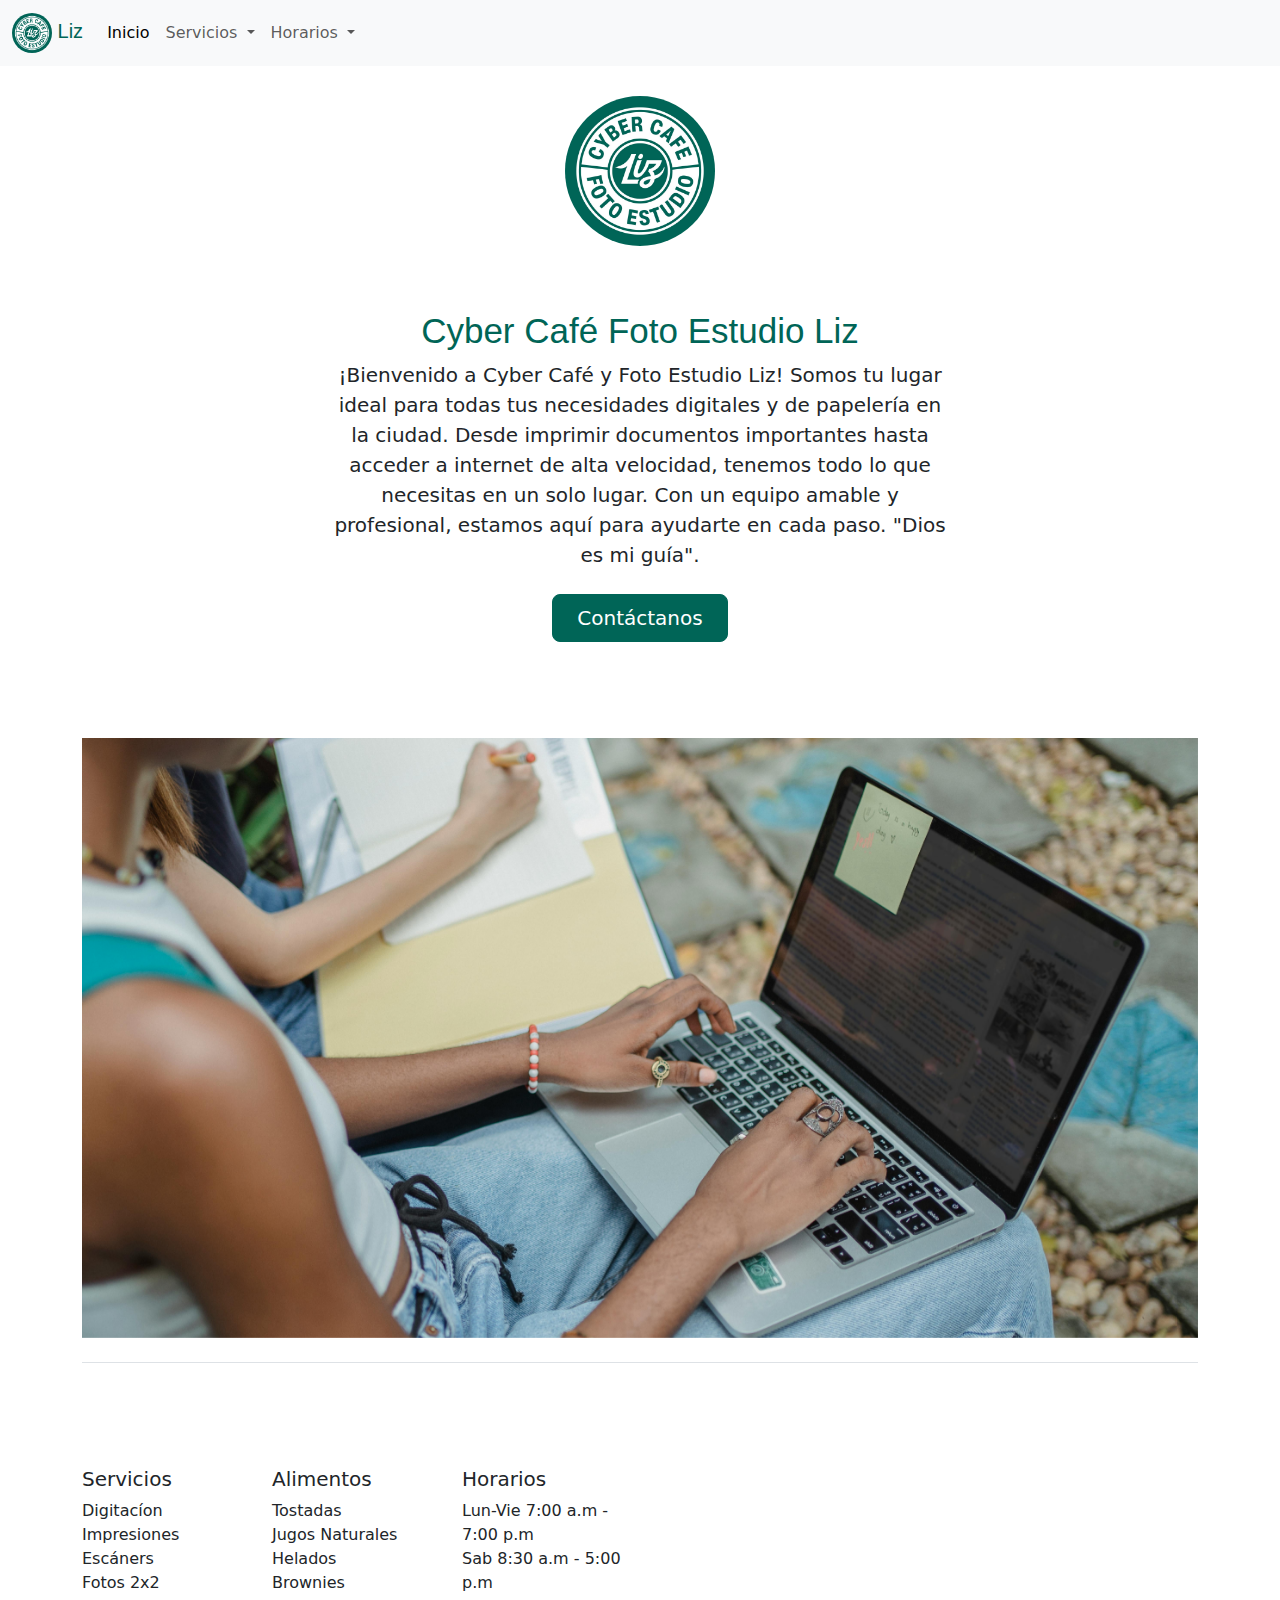
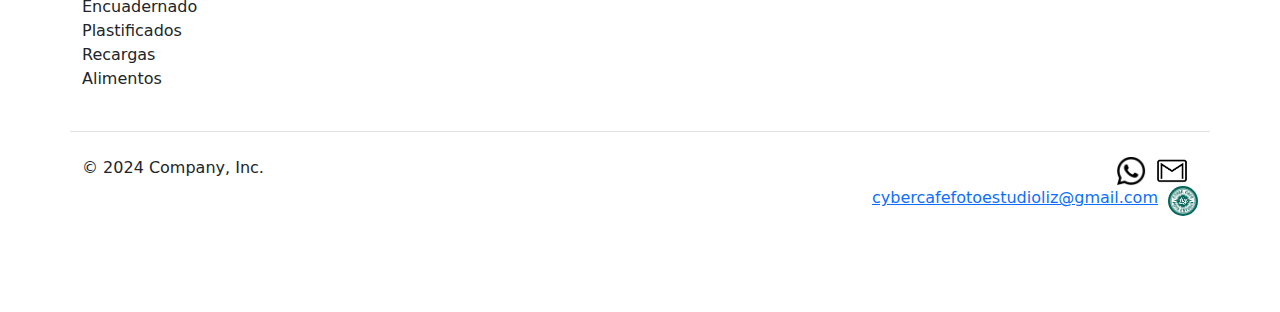
<file: index.html>
<!DOCTYPE html>
<html lang="en">
<head>
    <meta charset="UTF-8">
    <meta name="viewport" content="width=device-width, initial-scale=1.0">
    <title>Cyber</title>
    <link href="https://cdn.jsdelivr.net/npm/bootstrap@5.3.3/dist/css/bootstrap.min.css" 
    rel="stylesheet" integrity="sha384-QWTKZyjpPEjISv5WaRU9OFeRpok6YctnYmDr5pNlyT2bRjXh0JMhjY6hW+ALEwIH" crossorigin="anonymous">
    <link rel="stylesheet" href="./style.css">
</head>
<body>
<!-- Inicio -->
    <section>

        <nav class="navbar navbar-expand-lg bg-body-tertiary fixed-top">
            <div class="container-fluid">
              <a class="navbar-brand" href="./index.html"> <img src="./logo unico.jpeg" alt="logo1 py-5" height="40">   Liz</a>
              <button class="navbar-toggler" type="button" data-bs-toggle="collapse" data-bs-target="#navbarSupportedContent" aria-controls="navbarSupportedContent" aria-expanded="false" aria-label="Toggle navigation">
                <span class="navbar-toggler-icon"></span>
              </button>
              <div class="collapse navbar-collapse" id="navbarSupportedContent">
                <ul class="navbar-nav me-auto mb-2 mb-lg-0">
                  <li class="nav-item">
                    <a class="nav-link active" aria-current="page" href="./index.html">Inicio</a>
                  </li>
                  <li class="nav-item">
                    
                  </li>
                  <li class="nav-item dropdown">
                    <a class="nav-link dropdown-toggle" href="#" role="button" data-bs-toggle="dropdown" aria-expanded="false">

                      Servicios
                    </a>
                    <ul class="dropdown-menu">
                      <li><a class="dropdown-item" href="./digitacion.html">Digitacíon</a></li>
                      <li><a class="dropdown-item" href="./impresinoes.html">Impresiones</a></li>
                      <li><a class="dropdown-item" href="./escaners.html">Escáners</a></li>
                      <li><a class="dropdown-item" href="./fotos.html">Fotos 2x2</a></li>
                      <li><a class="dropdown-item" href="./encuadernando.html">Encuadernado</a></li>
                      <li><a class="dropdown-item" href="./plastificados.html">Plastificados</a></li>
                      <li><a class="dropdown-item" href="./recargas.html">Recargas</a></li>
                      <li><a class="dropdown-item" href="./Alimentos.html">Alimentos</a></li>
                    </ul>
                  </li>

                  
                  <li class="nav-item">

                    

                  </li>
                  <li class="nav-item dropdown">
                    <a class="nav-link dropdown-toggle" href="#" role="button" data-bs-toggle="dropdown" aria-expanded="false">

                      Horarios
                    </a>
                    <ul class="dropdown-menu">
                      <li><a class="dropdown-item" href="#">Lun-Vie 7:00 a.m - 7:00 p.m</a></li>
                      <li><a class="dropdown-item" href="#">Sab 8:30 a.m - 5:00 p.m</a></li>
                     
                    </ul>
                  </li>
                  <li class="nav-item">
                    
                  </li>
                </ul>
                <form class="d-flex" role="search">
                 
                </form>
              </div>
            </div>
          </nav>
    </section>

    <!-- Sobre nosootrs -->
    <section>
        <div class="px-4 py-5 my-5 text-center">
            <img class="logo-img mx-auto mb-4" src="./logo unico.jpeg"  alt="logo" width="150" height="100">
            <h1 class="Titulo" style="padding-top: 40px;"> Cyber Café Foto Estudio Liz</h1>
            <div class="col-lg-6 mx-auto">
              <p class="lead mb-4">¡Bienvenido a Cyber Café y Foto Estudio Liz! Somos tu lugar ideal para todas tus necesidades digitales y de papelería en la ciudad.
                 Desde imprimir documentos importantes hasta acceder a internet de alta velocidad, tenemos todo lo que necesitas en un solo lugar.
                  Con un equipo amable y profesional, estamos aquí para ayudarte en cada paso. "Dios es mi guía".</p>
              <div class="d-grid gap-2 d-sm-flex justify-content-sm-center">
                <a href="https://wa.me/18293943439" class="btn btn-primary btn-lg px-4 gap-3" role="button">Contáctanos</a>
                
              </div>
            </div>
          </div>

           <!-- carrusel -->
<section>
  <div class="container">
    <div id="carouselExampleSlidesOnly" class="carousel slide" data-bs-ride="carousel">
      <div class="carousel-inner">
        <div class="carousel-item active">
          <img src="./digitacion.jpg" class="d-block w-100" alt="digitacion" >
        </div>
        <div class="carousel-item">
          <img src="./impresora.png" class="d-block w-100" alt="impresora">
        </div>
        <div class="carousel-item">
          <img src="./papel.jpg" class="d-block w-100" alt="papel" >
        </div>
      </div>
    </div>

    
  </div>
</section>
      

            <!-- pie de pag -->
   

    <section>
      <div class="container">
        <footer class="d-flex flex-wrap justify-content-between align-items-center py-3 my-4 border-top"> </footer>
        <footer class="py-5">
          <div class="row">
            <div class="col-6 col-md-2 mb-3">
              <h5>Servicios</h5>
              <ul class="nav flex-column">
                <li><a class="dropdown-item" href="./digitacion.html">Digitacíon</a></li>
                      <li><a class="dropdown-item" href="./impresinoes.html">Impresiones</a></li>
                      <li><a class="dropdown-item" href="./escaners.html">Escáners</a></li>
                      <li><a class="dropdown-item" href="./fotos.html">Fotos 2x2</a></li>
                      <li><a class="dropdown-item" href="./encuadernando.html">Encuadernado</a></li>
                      <li><a class="dropdown-item" href="./plastificados.html">Plastificados</a></li>
                      <li><a class="dropdown-item" href="./recargas.html">Recargas</a></li>
                      <li><a class="dropdown-item" href="./Alimentos.html">Alimentos</a></li>
              </ul>
            </div>
      
            <div class="col-6 col-md-2 mb-3">
              <h5>Alimentos</h5>
              <ul class="nav flex-column">
                <li>Tostadas</li>
                <li>Jugos Naturales</li>
                <li>Helados</li>
                <li>Brownies</li>
                
              </ul>
            </div>
      
            <div class="col-6 col-md-2 mb-3">
              <h5>Horarios</h5>
              <ul class="nav flex-column">
                <li>Lun-Vie 7:00 a.m - 7:00 p.m </li>
                <li>Sab 8:30 a.m - 5:00 p.m</li>
              </ul>
            </div>
      
          
      
          <div class="d-flex flex-column flex-sm-row justify-content-between py-4 my-4 border-top">
            <p>© 2024 Company, Inc. </p>
            <ul class="nav col-md-4 justify-content-end list-unstyled d-flex">
              <a class="logo-ws" href="https://wa.me/18293943439"> <img src="./ws.png" alt="logows py-5" height="30">   </a>
              <a href="mailto:cybercafefotoestudioliz@gmail.com"><img src="./image-removebg-preview (7).png" alt="logo-gm" height="30"></a>
              
              
              <a href="mailto:cybercafefotoestudioliz@gmail.com" target="_blank" style="padding-left: 10px; padding-right: 10px;">cybercafefotoestudioliz@gmail.com</a>
              <a class="logo" href="./index.html"> <img src="./logo unico.jpeg" alt="logows py-5" height="30">   </a>
            </ul>
          </div>
        </footer>
      </div>
    </section>
</div>
</body>

<script src="https://cdn.jsdelivr.net/npm/bootstrap@5.3.3/dist/js/bootstrap.bundle.min.js" 
integrity="sha384-YvpcrYf0tY3lHB60NNkmXc5s9fDVZLESaAA55NDzOxhy9GkcIdslK1eN7N6jIeHz" 
crossorigin="anonymous"></script>
</html>
</file>
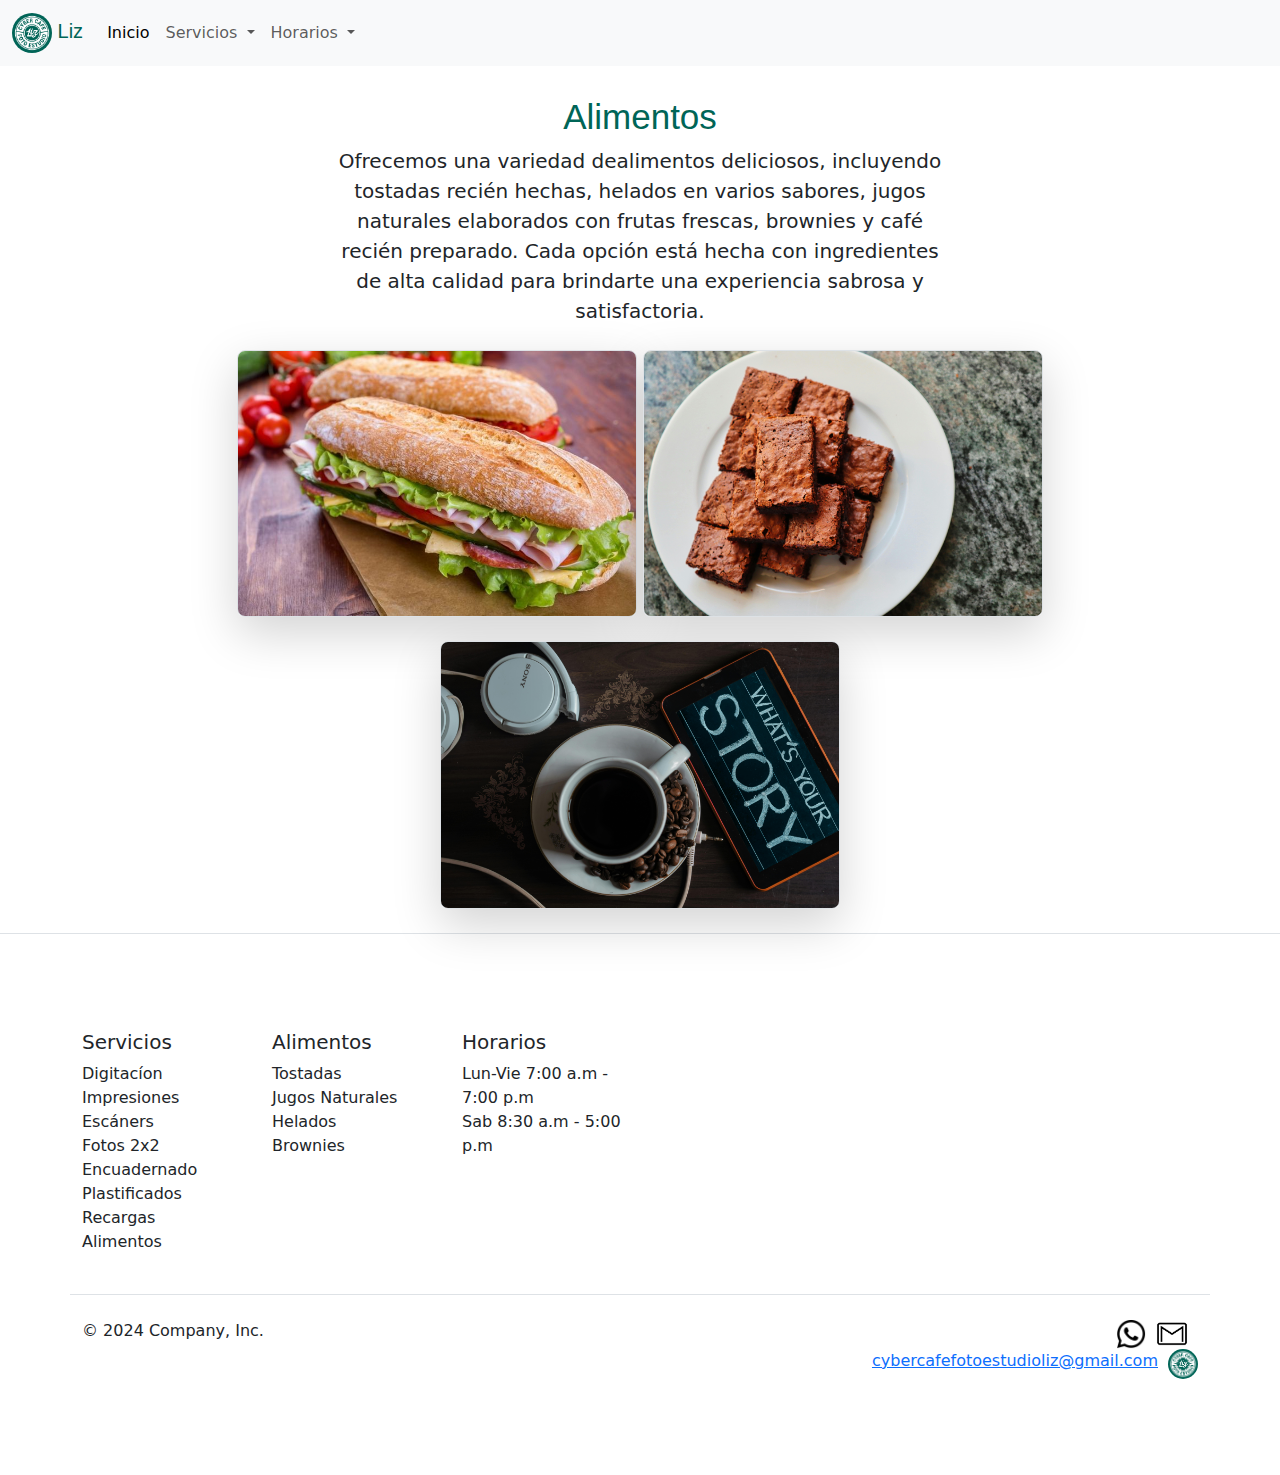
<file: Alimentos.html>
<!DOCTYPE html>
<html lang="en">
<head>
    <meta charset="UTF-8">
    <meta name="viewport" content="width=device-width, initial-scale=1.0">
    <title>Alimentos</title>
    <link href="https://cdn.jsdelivr.net/npm/bootstrap@5.3.3/dist/css/bootstrap.min.css" 
    rel="stylesheet" integrity="sha384-QWTKZyjpPEjISv5WaRU9OFeRpok6YctnYmDr5pNlyT2bRjXh0JMhjY6hW+ALEwIH" crossorigin="anonymous">
    <link rel="stylesheet" href="./style.css">
</head>
<body>
<!-- Inicio -->
    <section>

        <nav class="navbar navbar-expand-lg bg-body-tertiary fixed-top">
            <div class="container-fluid">
              <a class="navbar-brand" href="./index.html"> <img src="./logo unico.jpeg" alt="logo1 py-5" height="40">   Liz</a>
              <button class="navbar-toggler" type="button" data-bs-toggle="collapse" data-bs-target="#navbarSupportedContent" aria-controls="navbarSupportedContent" aria-expanded="false" aria-label="Toggle navigation">
                <span class="navbar-toggler-icon"></span>
              </button>
              <div class="collapse navbar-collapse" id="navbarSupportedContent">
                <ul class="navbar-nav me-auto mb-2 mb-lg-0">
                  <li class="nav-item">
                    <a class="nav-link active" aria-current="page" href="./index.html">Inicio</a>
                  </li>
                  <li class="nav-item">
                    
                  </li>
                  <li class="nav-item dropdown">
                    <a class="nav-link dropdown-toggle" href="#" role="button" data-bs-toggle="dropdown" aria-expanded="false">

                      Servicios
                    </a>
                    <ul class="dropdown-menu">
                      <li><a class="dropdown-item" href="./digitacion.html">Digitacíon</a></li>
                      <li><a class="dropdown-item" href="./impresinoes.html">Impresiones</a></li>
                      <li><a class="dropdown-item" href="./escaners.html">Escáners</a></li>
                      <li><a class="dropdown-item" href="./fotos.html">Fotos 2x2</a></li>
                      <li><a class="dropdown-item" href="./encuadernando.html">Encuadernado</a></li>
                      <li><a class="dropdown-item" href="./plastificados.html">Plastificados</a></li>
                      <li><a class="dropdown-item" href="./recargas.html">Recargas</a></li>
                      <li><a class="dropdown-item" href="./Alimentos.html">Alimentos</a></li>
                    </ul>
                  </li>

                  
                  <li class="nav-item">

                    

                  </li>
                  <li class="nav-item dropdown">
                    <a class="nav-link dropdown-toggle" href="#" role="button" data-bs-toggle="dropdown" aria-expanded="false">

                      Horarios
                    </a>
                    <ul class="dropdown-menu">
                      <li><a class="dropdown-item" href="#">Lun - Vie 7:00 a.m - 7:00 p.m</a></li>
                      <li><a class="dropdown-item" href="#">Sab 8:30 a.m - 5:00 p.m</a></li>
                     
                    </ul>
                  </li>
                  <li class="nav-item">
                    
                  </li>
                </ul>
                <form class="d-flex" role="search">
                 
                </form>
              </div>
            </div>
          </nav>
    </section>

    <section>
      <div class="px-4 pt-5 my-5 text-center border-bottom">
        <h1 class="Titulo">Alimentos</h1>
        <div class="col-lg-6 mx-auto">
          <p class="lead mb-4">Ofrecemos una variedad dealimentos deliciosos, incluyendo tostadas recién hechas, helados en varios sabores, jugos naturales elaborados con frutas frescas,
             brownies y café recién preparado. Cada opción está hecha con ingredientes de alta calidad para brindarte una experiencia sabrosa y satisfactoria.</p>
         
        </div>
        
          <div class="container px-5">
            <img src="./pan.jpg" class="img-fluid border rounded-3 shadow-lg mb-4" alt="foto1" width="400" height="200" loading="lazy">
            <img src="./brownies.jpg" class="img-fluid border rounded-3 shadow-lg mb-4" alt="foto1" width="400" height="200" loading="lazy">
            <img src="./cafe.jpg" class="img-fluid border rounded-3 shadow-lg mb-4" alt="foto1" width="400" height="200" loading="lazy">
          </div>
        </div>
      </div>
    </section>

    <section>
      <div class="container">
        
        <footer class="py-5">
          <div class="row">
            <div class="col-6 col-md-2 mb-3">
              <h5>Servicios</h5>
              <ul class="nav flex-column">
                <li><a class="dropdown-item" href="./digitacion.html">Digitacíon</a></li>
                      <li><a class="dropdown-item" href="./impresinoes.html">Impresiones</a></li>
                      <li><a class="dropdown-item" href="./escaners.html">Escáners</a></li>
                      <li><a class="dropdown-item" href="./fotos.html">Fotos 2x2</a></li>
                      <li><a class="dropdown-item" href="./encuadernando.html">Encuadernado</a></li>
                      <li><a class="dropdown-item" href="./plastificados.html">Plastificados</a></li>
                      <li><a class="dropdown-item" href="./recargas.html">Recargas</a></li>
                      <li><a class="dropdown-item" href="./Alimentos.html">Alimentos</a></li>
              </ul>
            </div>
      
            <div class="col-6 col-md-2 mb-3">
              <h5>Alimentos</h5>
              <ul class="nav flex-column">
                <li>Tostadas</li>
                <li>Jugos Naturales</li>
                <li>Helados</li>
                <li>Brownies</li>
                
              </ul>
            </div>
      
            <div class="col-6 col-md-2 mb-3">
              <h5>Horarios</h5>
              <ul class="nav flex-column">
                <li>Lun-Vie 7:00 a.m - 7:00 p.m </li>
                <li>Sab 8:30 a.m - 5:00 p.m</li>
              </ul>
            </div>
      
          
      
          <div class="d-flex flex-column flex-sm-row justify-content-between py-4 my-4 border-top">
            <p>© 2024 Company, Inc. </p>
            <ul class="nav col-md-4 justify-content-end list-unstyled d-flex">
              <a class="logo-ws" href="https://wa.me/18293943439"> <img src="./ws.png" alt="logows py-5" height="30">   </a>
              <a href="mailto:cybercafefotoestudioliz@gmail.com"><img src="./image-removebg-preview (7).png" alt="logo-gm" height="30"></a>
              
              
              <a href="mailto:cybercafefotoestudioliz@gmail.com" target="_blank" style="padding-left: 10px; padding-right: 10px;">cybercafefotoestudioliz@gmail.com</a>
              <a class="logo" href="./index.html"> <img src="./logo unico.jpeg" alt="logows py-5" height="30">   </a>
            </ul>
          </div>
        </footer>
      </div>
    </section>

    
    </body>

    <script src="https://cdn.jsdelivr.net/npm/bootstrap@5.3.3/dist/js/bootstrap.bundle.min.js" 
integrity="sha384-YvpcrYf0tY3lHB60NNkmXc5s9fDVZLESaAA55NDzOxhy9GkcIdslK1eN7N6jIeHz" 
crossorigin="anonymous"></script>

</html>
</file>
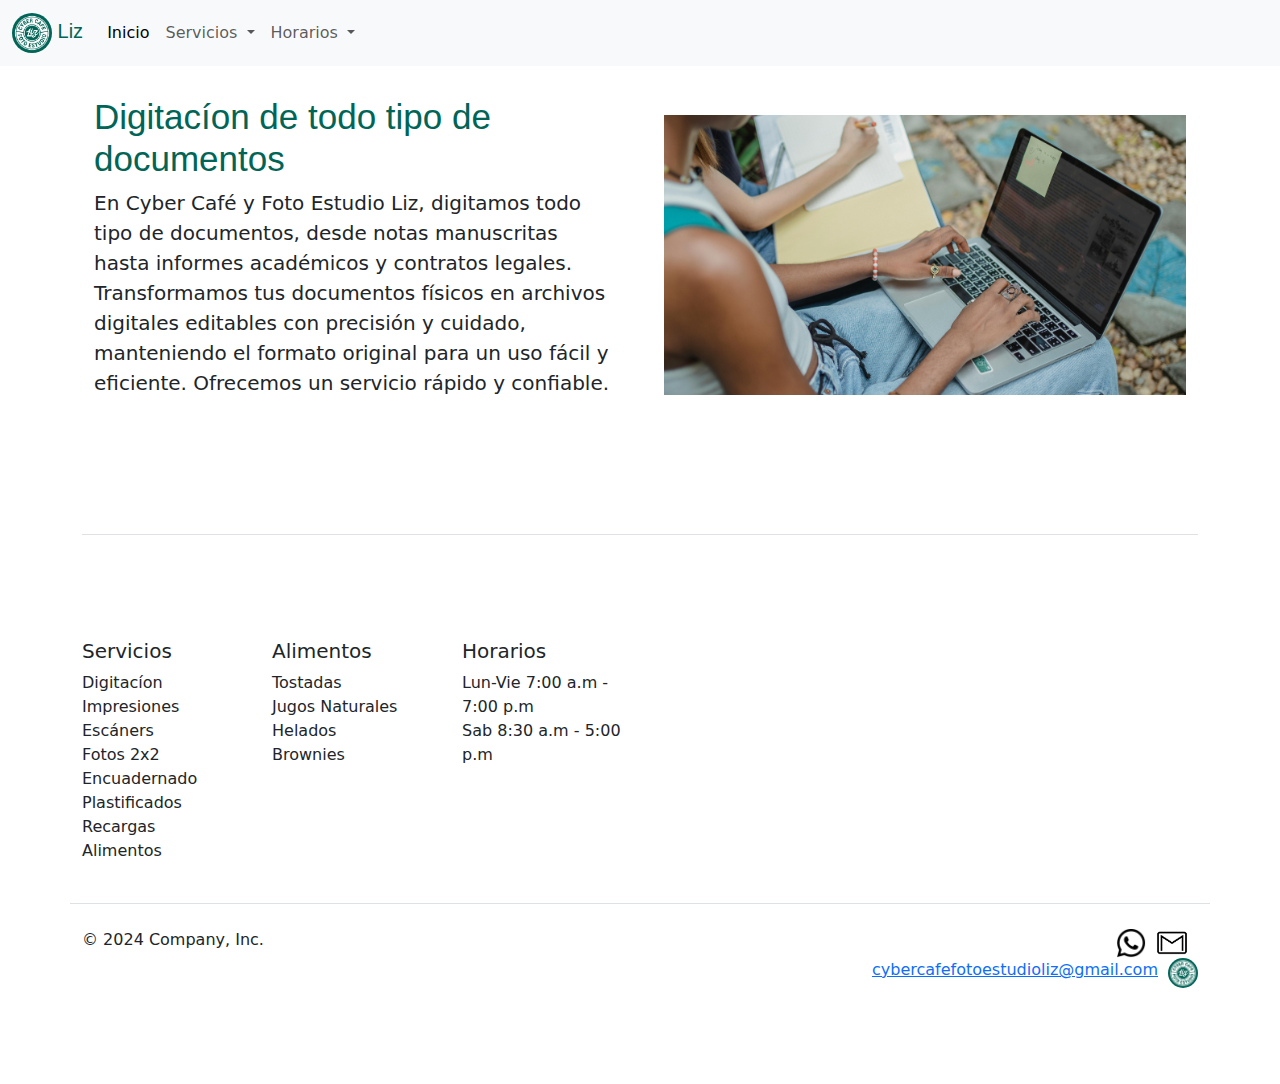
<file: digitacion.html>
<!DOCTYPE html>
<html lang="en">
<head>
    <meta charset="UTF-8">
    <meta name="viewport" content="width=device-width, initial-scale=1.0">
    <title>Digitacíon</title>
    <link href="https://cdn.jsdelivr.net/npm/bootstrap@5.3.3/dist/css/bootstrap.min.css" 
    rel="stylesheet" integrity="sha384-QWTKZyjpPEjISv5WaRU9OFeRpok6YctnYmDr5pNlyT2bRjXh0JMhjY6hW+ALEwIH" crossorigin="anonymous">
    <link rel="stylesheet" href="./style.css">
</head>
<body>
<!-- Inicio -->
    <section>

        <nav class="navbar navbar-expand-lg bg-body-tertiary fixed-top">
            <div class="container-fluid">
              <a class="navbar-brand" href="./index.html"> <img src="./logo unico.jpeg" alt="logo1 py-5" height="40">   Liz</a>
              <button class="navbar-toggler" type="button" data-bs-toggle="collapse" data-bs-target="#navbarSupportedContent" aria-controls="navbarSupportedContent" aria-expanded="false" aria-label="Toggle navigation">
                <span class="navbar-toggler-icon"></span>
              </button>
              <div class="collapse navbar-collapse" id="navbarSupportedContent">
                <ul class="navbar-nav me-auto mb-2 mb-lg-0">
                  <li class="nav-item">
                    <a class="nav-link active" aria-current="page" href="./index.html">Inicio</a>
                  </li>
                  <li class="nav-item">
                    
                  </li>
                  <li class="nav-item dropdown">
                    <a class="nav-link dropdown-toggle" href="#" role="button" data-bs-toggle="dropdown" aria-expanded="false">
                      Servicios
                    </a>
                    <ul class="dropdown-menu">
                      <li><a class="dropdown-item" href="./digitacion.html">Digitacíon</a></li>
                      <li><a class="dropdown-item" href="./impresinoes.html">Impresiones</a></li>
                      <li><a class="dropdown-item" href="./escaners.html">Escáners</a></li>
                      <li><a class="dropdown-item" href="./fotos.html">Fotos 2x2</a></li>
                      <li><a class="dropdown-item" href="./encuadernando.html">Encuadernado</a></li>
                      <li><a class="dropdown-item" href="./plastificados.html">Plastificados</a></li>
                      <li><a class="dropdown-item" href="./recargas.html">Recargas</a></li>
                      <li><a class="dropdown-item" href="./Alimentos.html">Alimentos</a></li>
                    </ul>
                  </li>
                  <li class="nav-item">

                  </li>
                  <li class="nav-item dropdown">
                    <a class="nav-link dropdown-toggle" href="#" role="button" data-bs-toggle="dropdown" aria-expanded="false">
                        
                      Horarios
                    </a>
                    <ul class="dropdown-menu">
                      <li><a class="dropdown-item" href="#">Lun - Vie 7:00 a.m - 7:00 p.m</a></li>
                      <li><a class="dropdown-item" href="#">Sab 8:30 a.m - 5:00 p.m</a></li>
                     
                    </ul>
                  </li>
                  <li class="nav-item">
                    
                  </li>
                </ul>
                <form class="d-flex" role="search">
                 
                </form>
              </div>
            </div>
          </nav>
    </section>

       <!-- About-->

    <section>
      <div class="container col-xxl-8 px-4 py-5">
        <div class="row flex-lg-row-reverse align-items-center g-5 py-5">
          <div class="col-10 col-sm-8 col-lg-6">
            <img src="./digitacion.jpg" class="d-block mx-lg-auto img-fluid" alt="Bootstrap Themes" width="800" height="600" loading="lazy">
          </div>
          <div class="col-lg-6">
            <h1 class="Titulo">Digitacíon de todo tipo de documentos</h1>
            <p class="lead">En Cyber Café y Foto Estudio Liz, digitamos todo tipo de documentos, desde notas manuscritas
               hasta informes académicos y contratos legales. Transformamos tus documentos físicos en archivos digitales editables con precisión y cuidado,
                manteniendo el formato original para un uso fácil y eficiente. Ofrecemos un servicio rápido y confiable.</p>

            <div class="d-grid gap-2 d-md-flex justify-content-md-start">
              
            </div>
          </div>
        </div>
      </div>
    </section>

        <!-- pie de pag -->
   

    <section>
      <div class="container">
        <footer class="d-flex flex-wrap justify-content-between align-items-center py-3 my-4 border-top"> </footer>
        <footer class="py-5">
          <div class="row">
            <div class="col-6 col-md-2 mb-3">
              <h5>Servicios</h5>
              <ul class="nav flex-column">
                <li><a class="dropdown-item" href="./digitacion.html">Digitacíon</a></li>
                      <li><a class="dropdown-item" href="./impresinoes.html">Impresiones</a></li>
                      <li><a class="dropdown-item" href="./escaners.html">Escáners</a></li>
                      <li><a class="dropdown-item" href="./fotos.html">Fotos 2x2</a></li>
                      <li><a class="dropdown-item" href="./encuadernando.html">Encuadernado</a></li>
                      <li><a class="dropdown-item" href="./plastificados.html">Plastificados</a></li>
                      <li><a class="dropdown-item" href="./recargas.html">Recargas</a></li>
                      <li><a class="dropdown-item" href="./Alimentos.html">Alimentos</a></li>
              </ul>
            </div>
      
            <div class="col-6 col-md-2 mb-3">
              <h5>Alimentos</h5>
              <ul class="nav flex-column">
                <li>Tostadas</li>
                <li>Jugos Naturales</li>
                <li>Helados</li>
                <li>Brownies</li>
                
              </ul>
            </div>
      
            <div class="col-6 col-md-2 mb-3">
              <h5>Horarios</h5>
              <ul class="nav flex-column">
                <li>Lun-Vie 7:00 a.m - 7:00 p.m </li>
                <li>Sab 8:30 a.m - 5:00 p.m</li>
              </ul>
            </div>
      
          
      
          <div class="d-flex flex-column flex-sm-row justify-content-between py-4 my-4 border-top">
            <p>© 2024 Company, Inc. </p>
            <ul class="nav col-md-4 justify-content-end list-unstyled d-flex">
              <a class="logo-ws" href="https://wa.me/18293943439"> <img src="./ws.png" alt="logows py-5" height="30">   </a>
              <a href="mailto:cybercafefotoestudioliz@gmail.com"><img src="./image-removebg-preview (7).png" alt="logo-gm" height="30"></a>
              
              
              <a href="mailto:cybercafefotoestudioliz@gmail.com" target="_blank" style="padding-left: 10px; padding-right: 10px;">cybercafefotoestudioliz@gmail.com</a>
              <a class="logo" href="./index.html"> <img src="./logo unico.jpeg" alt="logows py-5" height="30">   </a>
            </ul>
          </div>
        </footer>
      </div>
    </section>
    </div>
    
</body>

<script src="https://cdn.jsdelivr.net/npm/bootstrap@5.3.3/dist/js/bootstrap.bundle.min.js" 
integrity="sha384-YvpcrYf0tY3lHB60NNkmXc5s9fDVZLESaAA55NDzOxhy9GkcIdslK1eN7N6jIeHz" 
crossorigin="anonymous"></script>

</html>
</file>
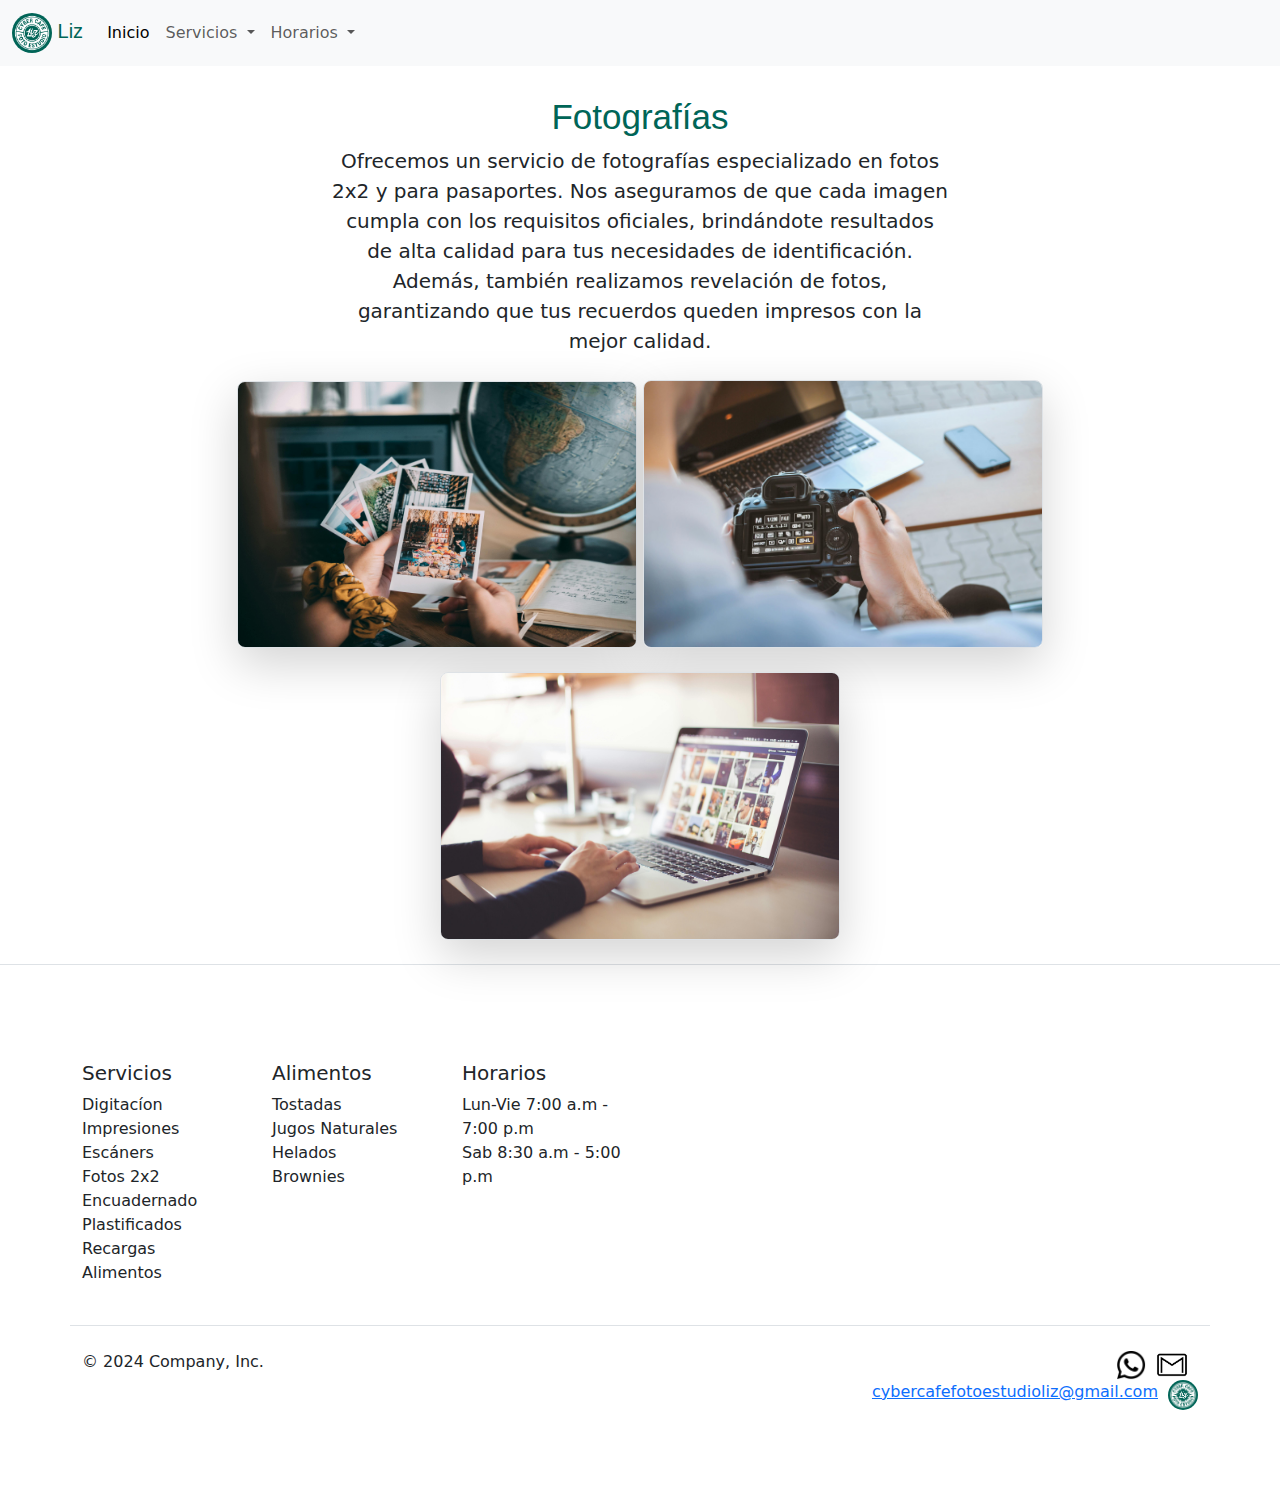
<file: fotos.html>
<!DOCTYPE html>
<html lang="en">
<head>
    <meta charset="UTF-8">
    <meta name="viewport" content="width=device-width, initial-scale=1.0">
    <title>Fotos</title>
    <link href="https://cdn.jsdelivr.net/npm/bootstrap@5.3.3/dist/css/bootstrap.min.css" 
    rel="stylesheet" integrity="sha384-QWTKZyjpPEjISv5WaRU9OFeRpok6YctnYmDr5pNlyT2bRjXh0JMhjY6hW+ALEwIH" crossorigin="anonymous">
    <link rel="stylesheet" href="./style.css">
</head>
<body>
<!-- Inicio -->
    <section>

        <nav class="navbar navbar-expand-lg bg-body-tertiary fixed-top">
            <div class="container-fluid">
              <a class="navbar-brand" href="./index.html"> <img src="./logo unico.jpeg" alt="logo1 py-5" height="40">   Liz</a>
              <button class="navbar-toggler" type="button" data-bs-toggle="collapse" data-bs-target="#navbarSupportedContent" aria-controls="navbarSupportedContent" aria-expanded="false" aria-label="Toggle navigation">
                <span class="navbar-toggler-icon"></span>
              </button>
              <div class="collapse navbar-collapse" id="navbarSupportedContent">
                <ul class="navbar-nav me-auto mb-2 mb-lg-0">
                  <li class="nav-item">
                    <a class="nav-link active" aria-current="page" href="./index.html">Inicio</a>
                  </li>
                  <li class="nav-item">
                    
                  </li>
                  <li class="nav-item dropdown">
                    <a class="nav-link dropdown-toggle" href="#" role="button" data-bs-toggle="dropdown" aria-expanded="false">
                      Servicios
                    </a>
                    <ul class="dropdown-menu">
                      <li><a class="dropdown-item" href="./digitacion.html">Digitacíon</a></li>
                      <li><a class="dropdown-item" href="./impresinoes.html">Impresiones</a></li>
                      <li><a class="dropdown-item" href="./escaners.html">Escáners</a></li>
                      <li><a class="dropdown-item" href="./fotos.html">Fotos 2x2</a></li>
                      <li><a class="dropdown-item" href="./encuadernando.html">Encuadernado</a></li>
                      <li><a class="dropdown-item" href="./plastificados.html">Plastificados</a></li>
                      <li><a class="dropdown-item" href="./recargas.html">Recargas</a></li>
                      <li><a class="dropdown-item" href="./Alimentos.html">Alimentos</a></li>
                    </ul>
                  </li>
                  <li class="nav-item">

                  </li>
                  <li class="nav-item dropdown">
                    <a class="nav-link dropdown-toggle" href="#" role="button" data-bs-toggle="dropdown" aria-expanded="false">
                        
                      Horarios
                    </a>
                    <ul class="dropdown-menu">
                      <li><a class="dropdown-item" href="#">Lun - Vie 7:00 a.m - 7:00 p.m</a></li>
                      <li><a class="dropdown-item" href="#">Sab 8:30 a.m - 5:00 p.m</a></li>
                     
                    </ul>
                  </li>
                  <li class="nav-item">
                    
                  </li>
                </ul>
                <form class="d-flex" role="search">
                 
                </form>
              </div>
            </div>
          </nav>
    </section>


    <section>
      <div class="px-4 pt-5 my-5 text-center border-bottom">
        <h1 class="Titulo">Fotografías</h1>
        <div class="col-lg-6 mx-auto">
          <p class="lead mb-4">Ofrecemos un servicio de fotografías especializado en fotos 2x2 y para pasaportes. 
            Nos aseguramos de que cada imagen cumpla con los requisitos oficiales, brindándote resultados de alta calidad para tus necesidades de identificación.
             Además, también realizamos revelación de fotos, garantizando que tus recuerdos queden impresos con la mejor calidad.</p>
         
        </div>
        
          <div class="container px-5">
            <img src="./fotos.jpg" class="img-fluid border rounded-3 shadow-lg mb-4" alt="foto1" width="400" height="200" loading="lazy">
            <img src="./foto2.jpg" class="img-fluid border rounded-3 shadow-lg mb-4" alt="foto1" width="400" height="200" loading="lazy">
            <img src="./foto3.jpg" class="img-fluid border rounded-3 shadow-lg mb-4" alt="foto1" width="400" height="200" loading="lazy">
          </div>
        </div>
      </div>
    </section>

    <section>
      <div class="container">
        
        <footer class="py-5">
          <div class="row">
            <div class="col-6 col-md-2 mb-3">
              <h5>Servicios</h5>
              <ul class="nav flex-column">
                <li><a class="dropdown-item" href="./digitacion.html">Digitacíon</a></li>
                      <li><a class="dropdown-item" href="./impresinoes.html">Impresiones</a></li>
                      <li><a class="dropdown-item" href="./escaners.html">Escáners</a></li>
                      <li><a class="dropdown-item" href="./fotos.html">Fotos 2x2</a></li>
                      <li><a class="dropdown-item" href="./encuadernando.html">Encuadernado</a></li>
                      <li><a class="dropdown-item" href="./plastificados.html">Plastificados</a></li>
                      <li><a class="dropdown-item" href="./recargas.html">Recargas</a></li>
                      <li><a class="dropdown-item" href="./Alimentos.html">Alimentos</a></li>
              </ul>
            </div>
      
            <div class="col-6 col-md-2 mb-3">
              <h5>Alimentos</h5>
              <ul class="nav flex-column">
                <li>Tostadas</li>
                <li>Jugos Naturales</li>
                <li>Helados</li>
                <li>Brownies</li>
                
              </ul>
            </div>
      
            <div class="col-6 col-md-2 mb-3">
              <h5>Horarios</h5>
              <ul class="nav flex-column">
                <li>Lun-Vie 7:00 a.m - 7:00 p.m </li>
                <li>Sab 8:30 a.m - 5:00 p.m</li>
              </ul>
            </div>
      
          
      
          <div class="d-flex flex-column flex-sm-row justify-content-between py-4 my-4 border-top">
            <p>© 2024 Company, Inc. </p>
            <ul class="nav col-md-4 justify-content-end list-unstyled d-flex">
              <a class="logo-ws" href="https://wa.me/18293943439"> <img src="./ws.png" alt="logows py-5" height="30">   </a>
              <a href="mailto:cybercafefotoestudioliz@gmail.com"><img src="./image-removebg-preview (7).png" alt="logo-gm" height="30"></a>
              
              
              <a href="mailto:cybercafefotoestudioliz@gmail.com" target="_blank" style="padding-left: 10px; padding-right: 10px;">cybercafefotoestudioliz@gmail.com</a>
              <a class="logo" href="./index.html"> <img src="./logo unico.jpeg" alt="logows py-5" height="30">   </a>
            </ul>
          </div>
        </footer>
      </div>
    </section>
    
</body>

<script src="https://cdn.jsdelivr.net/npm/bootstrap@5.3.3/dist/js/bootstrap.bundle.min.js" 
integrity="sha384-YvpcrYf0tY3lHB60NNkmXc5s9fDVZLESaAA55NDzOxhy9GkcIdslK1eN7N6jIeHz" 
crossorigin="anonymous"></script>

</html>
</file>
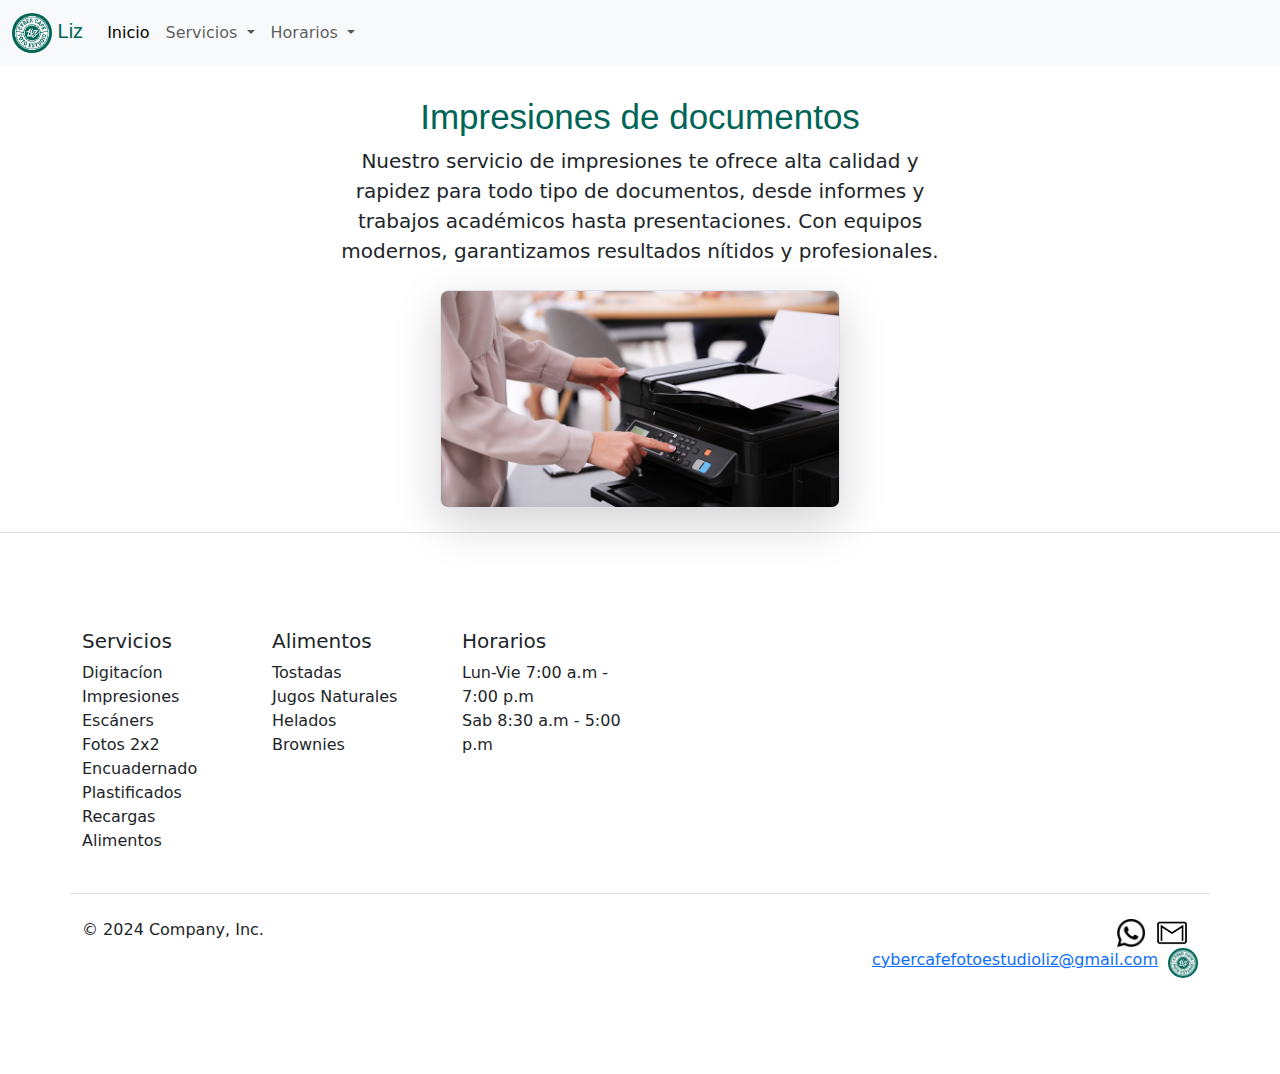
<file: impresinoes.html>
<!DOCTYPE html>
<html lang="en">
<head>
    <meta charset="UTF-8">
    <meta name="viewport" content="width=device-width, initial-scale=1.0">
    <title>Impresiones</title>

    <link href="https://cdn.jsdelivr.net/npm/bootstrap@5.3.3/dist/css/bootstrap.min.css" 
    rel="stylesheet" integrity="sha384-QWTKZyjpPEjISv5WaRU9OFeRpok6YctnYmDr5pNlyT2bRjXh0JMhjY6hW+ALEwIH" crossorigin="anonymous">
    <link rel="stylesheet" href="./style.css">
</head>
<body>
<!-- Inicio -->
    <section>

        <nav class="navbar navbar-expand-lg bg-body-tertiary fixed-top">
            <div class="container-fluid">
              <a class="navbar-brand" href="./index.html"> <img src="./logo unico.jpeg" alt="logo1 py-5" height="40">   Liz</a>
              <button class="navbar-toggler" type="button" data-bs-toggle="collapse" data-bs-target="#navbarSupportedContent" aria-controls="navbarSupportedContent" aria-expanded="false" aria-label="Toggle navigation">
                <span class="navbar-toggler-icon"></span>
              </button>
              <div class="collapse navbar-collapse" id="navbarSupportedContent">
                <ul class="navbar-nav me-auto mb-2 mb-lg-0">
                  <li class="nav-item">
                    <a class="nav-link active" aria-current="page" href="./index.html">Inicio</a>
                  </li>
                  <li class="nav-item">
                    
                  </li>
                  <li class="nav-item dropdown">
                    <a class="nav-link dropdown-toggle" href="#" role="button" data-bs-toggle="dropdown" aria-expanded="false">
                      Servicios
                    </a>
                    <ul class="dropdown-menu">
                      <li><a class="dropdown-item" href="./digitacion.html">Digitacíon</a></li>
                      <li><a class="dropdown-item" href="./impresinoes.html">Impresiones</a></li>
                      <li><a class="dropdown-item" href="./escaners.html">Escáners</a></li>
                      <li><a class="dropdown-item" href="./fotos.html">Fotos 2x2</a></li>
                      <li><a class="dropdown-item" href="./encuadernando.html">Encuadernado</a></li>
                      <li><a class="dropdown-item" href="./plastificados.html">Plastificados</a></li>
                      <li><a class="dropdown-item" href="./recargas.html">Recargas</a></li>
                      <li><a class="dropdown-item" href="./Alimentos.html">Alimentos</a></li>
                    </ul>
                  </li>
                  <li class="nav-item">

                  </li>
                  <li class="nav-item dropdown">
                    <a class="nav-link dropdown-toggle" href="#" role="button" data-bs-toggle="dropdown" aria-expanded="false">
                        
                      Horarios
                    </a>
                    <ul class="dropdown-menu">
                      <li><a class="dropdown-item" href="#">Lun - Vie 7:00 a.m - 7:00 p.m</a></li>
                      <li><a class="dropdown-item" href="#">Sab 8:30 a.m - 5:00 p.m</a></li>
                     
                    </ul>
                  </li>
                  <li class="nav-item">
                    
                  </li>
                </ul>
                <form class="d-flex" role="search">
                 
                </form>
              </div>
            </div>
          </nav>
    </section>

    <section>
      <div class="px-4 pt-5 my-5 text-center border-bottom">
        <h1 class="Titulo">Impresiones de documentos</h1>
        <div class="col-lg-6 mx-auto">
          <p class="lead mb-4">Nuestro servicio de impresiones te ofrece alta calidad y rapidez para todo tipo de documentos, desde informes y trabajos académicos hasta presentaciones. 
            Con equipos modernos, garantizamos resultados nítidos y profesionales.</p>
         
        </div>
        
          <div class="container px-5">
            <img src="./impresora.png" class="img-fluid border rounded-3 shadow-lg mb-4" alt="impresora" width="400" height="200" loading="lazy">
          </div>
        </div>
      </div>
    </section>


    <!-- pie de pag -->
   

    <section>
      <div class="container">
        
        <footer class="py-5">
          <div class="row">
            <div class="col-6 col-md-2 mb-3">
              <h5>Servicios</h5>
              <ul class="nav flex-column">
                <li><a class="dropdown-item" href="./digitacion.html">Digitacíon</a></li>
                      <li><a class="dropdown-item" href="./impresinoes.html">Impresiones</a></li>
                      <li><a class="dropdown-item" href="./escaners.html">Escáners</a></li>
                      <li><a class="dropdown-item" href="./fotos.html">Fotos 2x2</a></li>
                      <li><a class="dropdown-item" href="./encuadernando.html">Encuadernado</a></li>
                      <li><a class="dropdown-item" href="./plastificados.html">Plastificados</a></li>
                      <li><a class="dropdown-item" href="./recargas.html">Recargas</a></li>
                      <li><a class="dropdown-item" href="./Alimentos.html">Alimentos</a></li>
              </ul>
            </div>
      
            <div class="col-6 col-md-2 mb-3">
              <h5>Alimentos</h5>
              <ul class="nav flex-column">
                <li>Tostadas</li>
                <li>Jugos Naturales</li>
                <li>Helados</li>
                <li>Brownies</li>
                
              </ul>
            </div>
      
            <div class="col-6 col-md-2 mb-3">
              <h5>Horarios</h5>
              <ul class="nav flex-column">
                <li>Lun-Vie 7:00 a.m - 7:00 p.m </li>
                <li>Sab 8:30 a.m - 5:00 p.m</li>
              </ul>
            </div>
      
          
      
          <div class="d-flex flex-column flex-sm-row justify-content-between py-4 my-4 border-top">
            <p>© 2024 Company, Inc. </p>
            <ul class="nav col-md-4 justify-content-end list-unstyled d-flex">
              <a class="logo-ws" href="https://wa.me/18293943439"> <img src="./ws.png" alt="logows py-5" height="30">   </a>
              <a href="mailto:cybercafefotoestudioliz@gmail.com"><img src="./image-removebg-preview (7).png" alt="logo-gm" height="30"></a>
              
              
              <a href="mailto:cybercafefotoestudioliz@gmail.com" target="_blank" style="padding-left: 10px; padding-right: 10px;">cybercafefotoestudioliz@gmail.com</a>
              <a class="logo" href="./index.html"> <img src="./logo unico.jpeg" alt="logows py-5" height="30">   </a>
            </ul>
          </div>
        </footer>
      </div>
    </section>



    
</body>

<script src="https://cdn.jsdelivr.net/npm/bootstrap@5.3.3/dist/js/bootstrap.bundle.min.js" 
integrity="sha384-YvpcrYf0tY3lHB60NNkmXc5s9fDVZLESaAA55NDzOxhy9GkcIdslK1eN7N6jIeHz" 
crossorigin="anonymous"></script>

</html>
</file>
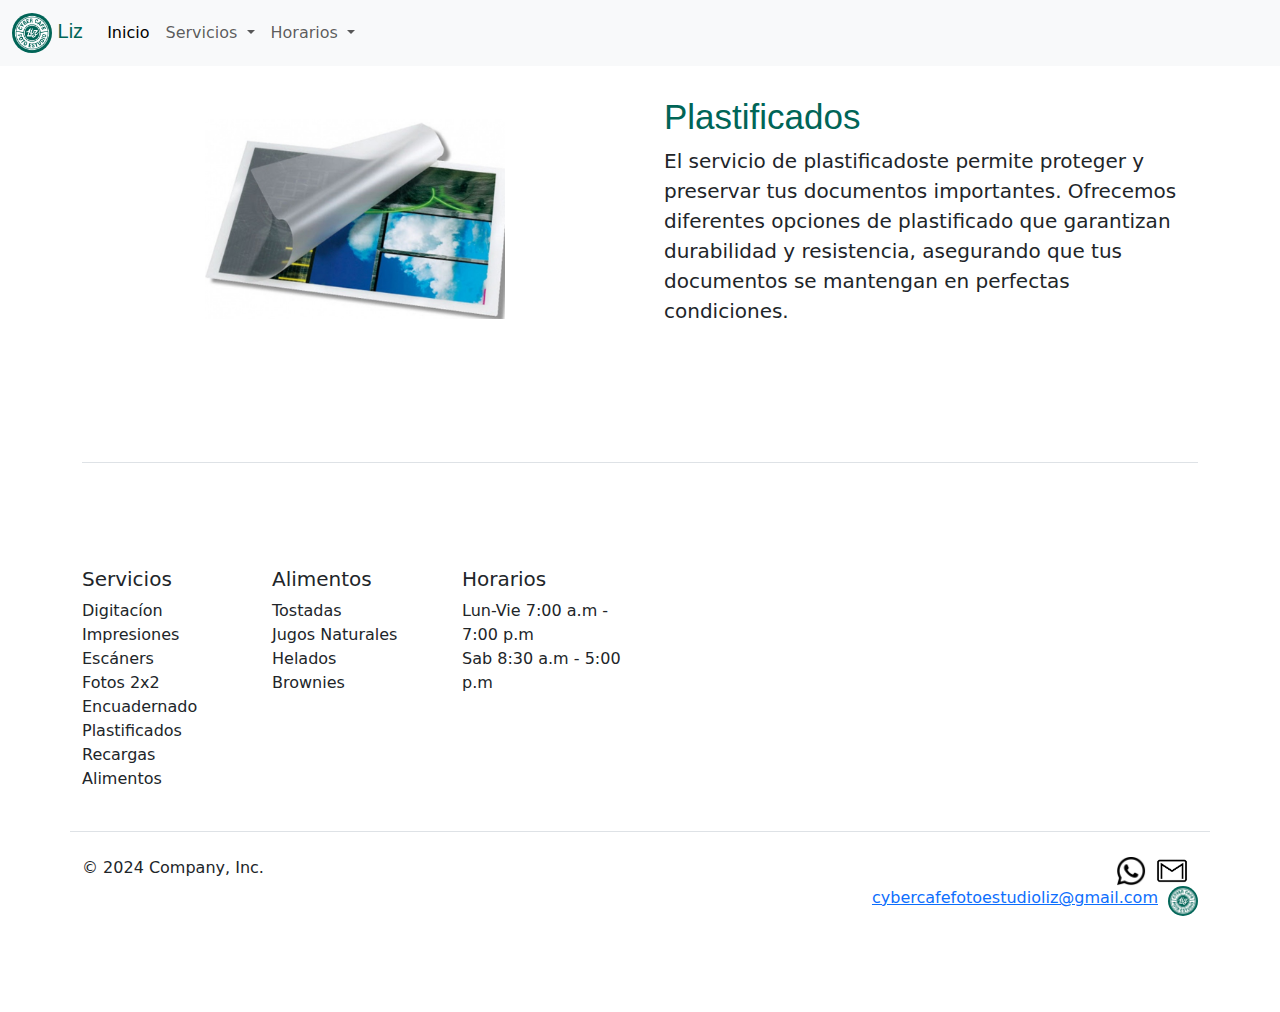
<file: plastificados.html>
<!DOCTYPE html>
<html lang="en">
<head>
    <meta charset="UTF-8">
    <meta name="viewport" content="width=device-width, initial-scale=1.0">
    <title>Plastificados</title>
    <link href="https://cdn.jsdelivr.net/npm/bootstrap@5.3.3/dist/css/bootstrap.min.css" 
    rel="stylesheet" integrity="sha384-QWTKZyjpPEjISv5WaRU9OFeRpok6YctnYmDr5pNlyT2bRjXh0JMhjY6hW+ALEwIH" crossorigin="anonymous">
    <link rel="stylesheet" href="./style.css">
</head>
<body>
<!-- Inicio -->
    <section>

        <nav class="navbar navbar-expand-lg bg-body-tertiary fixed-top">
            <div class="container-fluid">
              <a class="navbar-brand" href="./index.html"> <img src="./logo unico.jpeg" alt="logo1 py-5" height="40">   Liz</a>
              <button class="navbar-toggler" type="button" data-bs-toggle="collapse" data-bs-target="#navbarSupportedContent" aria-controls="navbarSupportedContent" aria-expanded="false" aria-label="Toggle navigation">
                <span class="navbar-toggler-icon"></span>
              </button>
              <div class="collapse navbar-collapse" id="navbarSupportedContent">
                <ul class="navbar-nav me-auto mb-2 mb-lg-0">
                  <li class="nav-item">
                    <a class="nav-link active" aria-current="page" href="./index.html">Inicio</a>
                  </li>
                  <li class="nav-item">
                    
                  </li>
                  <li class="nav-item dropdown">
                    <a class="nav-link dropdown-toggle" href="#" role="button" data-bs-toggle="dropdown" aria-expanded="false">
                      Servicios
                    </a>
                    <ul class="dropdown-menu">
                      <li><a class="dropdown-item" href="./digitacion.html">Digitacíon</a></li>
                      <li><a class="dropdown-item" href="./impresinoes.html">Impresiones</a></li>
                      <li><a class="dropdown-item" href="./escaners.html">Escáners</a></li>
                      <li><a class="dropdown-item" href="./fotos.html">Fotos 2x2</a></li>
                      <li><a class="dropdown-item" href="./encuadernando.html">Encuadernado</a></li>
                      <li><a class="dropdown-item" href="./plastificados.html">Plastificados</a></li>
                      <li><a class="dropdown-item" href="./recargas.html">Recargas</a></li>
                      <li><a class="dropdown-item" href="./Alimentos.html">Alimentos</a></li>
                    </ul>
                  </li>
                  <li class="nav-item">

                  </li>
                  <li class="nav-item dropdown">
                    <a class="nav-link dropdown-toggle" href="#" role="button" data-bs-toggle="dropdown" aria-expanded="false">
                        
                      Horarios
                    </a>
                    <ul class="dropdown-menu">
                      <li><a class="dropdown-item" href="#">Lun - Vie 7:00 a.m - 7:00 p.m</a></li>
                      <li><a class="dropdown-item" href="#">Sab 8:30 a.m - 5:00 p.m</a></li>
                     
                    </ul>
                  </li>
                  <li class="nav-item">
                    
                  </li>
                </ul>
                <form class="d-flex" role="search">
                 
                </form>
              </div>
            </div>
          </nav>
    </section>

    <section>
      <div class="container col-xxl-8 px-4 py-5">
        <div class="row flex-lg-row-reverse align-items-center g-5 py-5">
         
          <div class="col-lg-6">
            <h1 class="Titulo">Plastificados</h1>
            <p class="lead">El servicio de plastificadoste permite proteger y preservar tus documentos importantes. Ofrecemos diferentes opciones 
              de plastificado que garantizan durabilidad y resistencia,
               asegurando que tus documentos se mantengan en perfectas condiciones.</p>

            <div class="d-grid gap-2 d-md-flex justify-content-md-start">
              
            </div>
          </div>
          <div class="col-10 col-sm-8 col-lg-6">
            <img src="./laminado.jpg" class="d-block mx-lg-auto img-fluid" alt="Bootstrap Themes" width="300" height="100" loading="lazy">
            
          </div>
        </div>
      </div>
    </section>

    <section>
      <div class="container">
        <footer class="d-flex flex-wrap justify-content-between align-items-center py-3 my-4 border-top"> </footer>
        <footer class="py-5">
          <div class="row">
            <div class="col-6 col-md-2 mb-3">
              <h5>Servicios</h5>
              <ul class="nav flex-column">
                <li><a class="dropdown-item" href="./digitacion.html">Digitacíon</a></li>
                      <li><a class="dropdown-item" href="./impresinoes.html">Impresiones</a></li>
                      <li><a class="dropdown-item" href="./escaners.html">Escáners</a></li>
                      <li><a class="dropdown-item" href="./fotos.html">Fotos 2x2</a></li>
                      <li><a class="dropdown-item" href="./encuadernando.html">Encuadernado</a></li>
                      <li><a class="dropdown-item" href="./plastificados.html">Plastificados</a></li>
                      <li><a class="dropdown-item" href="./recargas.html">Recargas</a></li>
                      <li><a class="dropdown-item" href="./Alimentos.html">Alimentos</a></li>
              </ul>
            </div>
      
            <div class="col-6 col-md-2 mb-3">
              <h5>Alimentos</h5>
              <ul class="nav flex-column">
                <li>Tostadas</li>
                <li>Jugos Naturales</li>
                <li>Helados</li>
                <li>Brownies</li>
                
              </ul>
            </div>
      
            <div class="col-6 col-md-2 mb-3">
              <h5>Horarios</h5>
              <ul class="nav flex-column">
                <li>Lun-Vie 7:00 a.m - 7:00 p.m </li>
                <li>Sab 8:30 a.m - 5:00 p.m</li>
              </ul>
            </div>
      
          
      
          <div class="d-flex flex-column flex-sm-row justify-content-between py-4 my-4 border-top">
            <p>© 2024 Company, Inc. </p>
            <ul class="nav col-md-4 justify-content-end list-unstyled d-flex">
              <a class="logo-ws" href="https://wa.me/18293943439"> <img src="./ws.png" alt="logows py-5" height="30">   </a>
              <a href="mailto:cybercafefotoestudioliz@gmail.com"><img src="./image-removebg-preview (7).png" alt="logo-gm" height="30"></a>
              
              
              <a href="mailto:cybercafefotoestudioliz@gmail.com" target="_blank" style="padding-left: 10px; padding-right: 10px;">cybercafefotoestudioliz@gmail.com</a>
              <a class="logo" href="./index.html"> <img src="./logo unico.jpeg" alt="logows py-5" height="30">   </a>
            </ul>
          </div>
        </footer>
      </div>
    </section>
    
</body>

<script src="https://cdn.jsdelivr.net/npm/bootstrap@5.3.3/dist/js/bootstrap.bundle.min.js" 
integrity="sha384-YvpcrYf0tY3lHB60NNkmXc5s9fDVZLESaAA55NDzOxhy9GkcIdslK1eN7N6jIeHz" 
crossorigin="anonymous"></script>

</html>
</file>
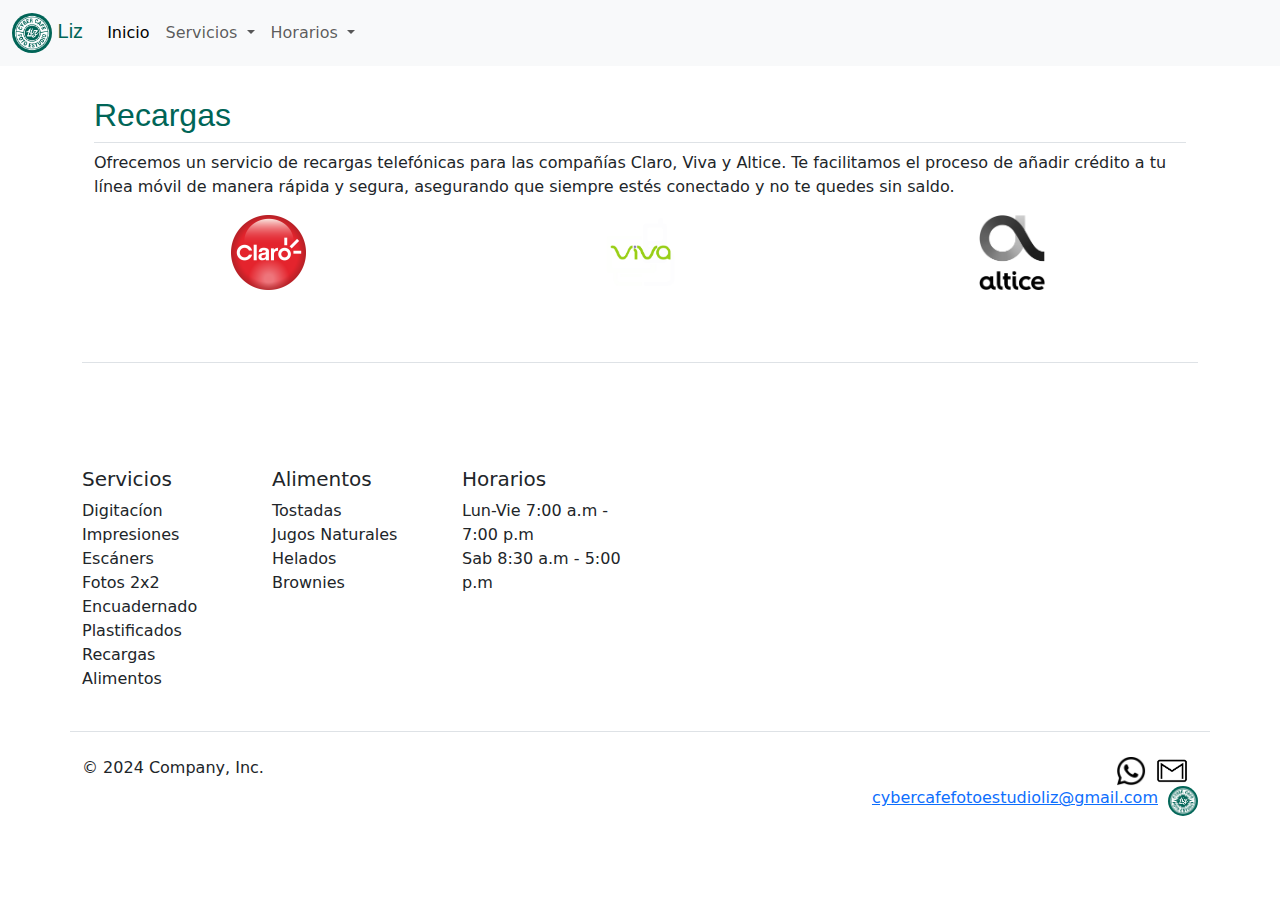
<file: recargas.html>
<!DOCTYPE html>
<html lang="en">
<head>
    <meta charset="UTF-8">
    <meta name="viewport" content="width=device-width, initial-scale=1.0">
    <title>Recargas</title>
    <link href="https://cdn.jsdelivr.net/npm/bootstrap@5.3.3/dist/css/bootstrap.min.css" 
    rel="stylesheet" integrity="sha384-QWTKZyjpPEjISv5WaRU9OFeRpok6YctnYmDr5pNlyT2bRjXh0JMhjY6hW+ALEwIH" crossorigin="anonymous">
    <link rel="stylesheet" href="./style.css">
</head>
<body>
<!-- Inicio -->
    <section>

        <nav class="navbar navbar-expand-lg bg-body-tertiary fixed-top">
            <div class="container-fluid">
              <a class="navbar-brand" href="./index.html"> <img src="./logo unico.jpeg" alt="logo1 py-5" height="40">   Liz</a>
              <button class="navbar-toggler" type="button" data-bs-toggle="collapse" data-bs-target="#navbarSupportedContent" aria-controls="navbarSupportedContent" aria-expanded="false" aria-label="Toggle navigation">
                <span class="navbar-toggler-icon"></span>
              </button>
              <div class="collapse navbar-collapse" id="navbarSupportedContent">
                <ul class="navbar-nav me-auto mb-2 mb-lg-0">
                  <li class="nav-item">
                    <a class="nav-link active" aria-current="page" href="./index.html">Inicio</a>
                  </li>
                  <li class="nav-item">
                    
                  </li>
                  <li class="nav-item dropdown">
                    <a class="nav-link dropdown-toggle" href="#" role="button" data-bs-toggle="dropdown" aria-expanded="false">
                      Servicios
                    </a>
                    <ul class="dropdown-menu">
                      <li><a class="dropdown-item" href="./digitacion.html">Digitacíon</a></li>
                      <li><a class="dropdown-item" href="./impresinoes.html">Impresiones</a></li>
                      <li><a class="dropdown-item" href="./escaners.html">Escáners</a></li>
                      <li><a class="dropdown-item" href="./fotos.html">Fotos 2x2</a></li>
                      <li><a class="dropdown-item" href="./encuadernando.html">Encuadernado</a></li>
                      <li><a class="dropdown-item" href="./plastificados.html">Plastificados</a></li>
                      <li><a class="dropdown-item" href="./recargas.html">Recargas</a></li>
                      <li><a class="dropdown-item" href="./Alimentos.html">Alimentos</a></li>
                    </ul>
                  </li>
                  <li class="nav-item">

                  </li>
                  <li class="nav-item dropdown">
                    <a class="nav-link dropdown-toggle" href="#" role="button" data-bs-toggle="dropdown" aria-expanded="false">
                        
                      Horarios
                    </a>
                    <ul class="dropdown-menu">
                      <li><a class="dropdown-item" href="#">Lun - Vie 7:00 a.m - 7:00 p.m</a></li>
                      <li><a class="dropdown-item" href="#">Sab 8:30 a.m - 5:00 p.m</a></li>
                     
                    </ul>
                  </li>
                  <li class="nav-item">
                    
                  </li>
                </ul>
                <form class="d-flex" role="search">
                 
                </form>
              </div>
            </div>
          </nav>


    </section>


    <div class="container px-4 py-5" id="custom-cards">
      <h2 class="pb-2 border-bottom mt-5 custom-color">Recargas</h2>
      <p>Ofrecemos un servicio de recargas telefónicas para las compañías Claro, Viva y Altice. Te facilitamos el proceso de añadir crédito a tu línea móvil de manera rápida y segura, 
        asegurando que siempre estés conectado y no te quedes sin saldo.</p>

        <div class="row">
          <div class="col-lg-4 text-center">
              <img src="./Claro.svg.webp" alt="Claro" height="75">
              
          </div>
      
          <div class="col-lg-4 text-center">
              <img src="./viva-logo.png" alt="Claro" height="75">
              
          </div>
      
          <div class="col-lg-4 text-center">
              <img src="./Altice_logo.png" alt="Claro" height="75">
              
          </div>
      </div>
  
    </div>

    <section>
      <div class="container">
        <footer class="d-flex flex-wrap justify-content-between align-items-center py-3 my-4 border-top"> </footer>
        <footer class="py-5">
          <div class="row">
            <div class="col-6 col-md-2 mb-3">
              <h5>Servicios</h5>
              <ul class="nav flex-column">
                <li><a class="dropdown-item" href="./digitacion.html">Digitacíon</a></li>
                      <li><a class="dropdown-item" href="./impresinoes.html">Impresiones</a></li>
                      <li><a class="dropdown-item" href="./escaners.html">Escáners</a></li>
                      <li><a class="dropdown-item" href="./fotos.html">Fotos 2x2</a></li>
                      <li><a class="dropdown-item" href="./encuadernando.html">Encuadernado</a></li>
                      <li><a class="dropdown-item" href="./plastificados.html">Plastificados</a></li>
                      <li><a class="dropdown-item" href="./recargas.html">Recargas</a></li>
                      <li><a class="dropdown-item" href="./Alimentos.html">Alimentos</a></li>
              </ul>
            </div>
      
            <div class="col-6 col-md-2 mb-3">
              <h5>Alimentos</h5>
              <ul class="nav flex-column">
                <li>Tostadas</li>
                <li>Jugos Naturales</li>
                <li>Helados</li>
                <li>Brownies</li>
                
              </ul>
            </div>
      
            <div class="col-6 col-md-2 mb-3">
              <h5>Horarios</h5>
              <ul class="nav flex-column">
                <li>Lun-Vie 7:00 a.m - 7:00 p.m </li>
                <li>Sab 8:30 a.m - 5:00 p.m</li>
              </ul>
            </div>
      
          
      
          <div class="d-flex flex-column flex-sm-row justify-content-between py-4 my-4 border-top">
            <p>© 2024 Company, Inc. </p>
            <ul class="nav col-md-4 justify-content-end list-unstyled d-flex">
              <a class="logo-ws" href="https://wa.me/18293943439"> <img src="./ws.png" alt="logows py-5" height="30">   </a>
              <a href="mailto:cybercafefotoestudioliz@gmail.com"><img src="./image-removebg-preview (7).png" alt="logo-gm" height="30"></a>
              
              
              <a href="mailto:cybercafefotoestudioliz@gmail.com" target="_blank" style="padding-left: 10px; padding-right: 10px;">cybercafefotoestudioliz@gmail.com</a>
              <a class="logo" href="./index.html"> <img src="./logo unico.jpeg" alt="logows py-5" height="30">   </a>
            </ul>
          </div>
        </footer>
      </div>
    </section>
    
</body>

<script src="https://cdn.jsdelivr.net/npm/bootstrap@5.3.3/dist/js/bootstrap.bundle.min.js" 
integrity="sha384-YvpcrYf0tY3lHB60NNkmXc5s9fDVZLESaAA55NDzOxhy9GkcIdslK1eN7N6jIeHz" 
crossorigin="anonymous"></script>

</html>
</file>
<file: style.css>
.btn-primary {
    --bs-btn-color: #fff;
    --bs-btn-bg: #006557;
    --bs-btn-border-color: #006557;
    --bs-btn-hover-color: #006557;
    --bs-btn-hover-bg: #fff;
    --bs-btn-hover-border-color: #006557;
    --bs-btn-focus-shadow-rgb: 49, 132, 253;
    --bs-btn-active-color: #fff;
    --bs-btn-active-bg: #006557;
    --bs-btn-active-border-color: #006557;
    --bs-btn-active-shadow: inset 0 3px 5px rgba(0, 0, 0, 0.125);
    --bs-btn-disabled-color: #fff;
    --bs-btn-disabled-bg: #006557;
    --bs-btn-disabled-border-color: #006557;
}

.btn-outline-secondary {
    --bs-btn-color: #006557;
    --bs-btn-border-color: #006557;
    --bs-btn-hover-color: #fff;
    --bs-btn-hover-bg: #006557;
    --bs-btn-hover-border-color: #6c757d;
    --bs-btn-focus-shadow-rgb: 108, 117, 125;
    --bs-btn-active-color: #fff;
    --bs-btn-active-bg: #6c757d;
    --bs-btn-active-border-color: #6c757d;
    --bs-btn-active-shadow: inset 0 3px 5px rgba(0, 0, 0, 0.125);
    --bs-btn-disabled-color: #6c757d;
    --bs-btn-disabled-bg: transparent;
    --bs-btn-disabled-border-color: #6c757d;
    --bs-gradient: none;
}
.Titulo{
    color: #006557;
    font-style: initial;
    font-family:'Franklin Gothic Medium', 'Arial Narrow', Arial, sans-serif ;
    font-size:35px;

}

.logo-img{
    height: 150px;
    border-radius: 50%;
}

.navbar-brand>img{
    border-radius: 50%;
}
.logo > img{
    border-radius: 50%;
}

.navbar-brand{
    font-family:'Franklin Gothic Medium', 'Arial Narrow', Arial, sans-serif;
    color: #006557;
}

.dropdown-menu {
    --bs-dropdown-zindex: 1000;
    --bs-dropdown-min-width: 10rem;
    --bs-dropdown-padding-x: 0;
    --bs-dropdown-padding-y: 0.5rem;
    --bs-dropdown-spacer: 0.125rem;
    --bs-dropdown-font-size: 1rem;
    --bs-dropdown-color: var(--bs-body-color);
    --bs-dropdown-bg: var(--bs-body-bg);
    --bs-dropdown-border-color: var(--bs-border-color-translucent);
    --bs-dropdown-border-radius: var(--bs-border-radius);
    --bs-dropdown-border-width: var(--bs-border-width);
    --bs-dropdown-inner-border-radius: calc(var(--bs-border-radius) - var(--bs-border-width));
    --bs-dropdown-divider-bg: var(--bs-border-color-translucent);
    --bs-dropdown-divider-margin-y: 0.5rem;
    --bs-dropdown-box-shadow: var(--bs-box-shadow);
    --bs-dropdown-link-color: var(--bs-body-color);
    --bs-dropdown-link-hover-color: var(--bs-body-color);
    --bs-dropdown-link-hover-bg: var(--bs-tertiary-bg);
    --bs-dropdown-link-active-color: #fff;
    --bs-dropdown-link-active-bg: #006557;
    --bs-dropdown-link-disabled-color: var(--bs-tertiary-color);
    --bs-dropdown-item-padding-x: 1rem;
    --bs-dropdown-item-padding-y: 0.25rem;
    --bs-dropdown-header-color:#006557;
    --bs-dropdown-header-padding-x: 1rem;
    --bs-dropdown-header-padding-y: 0.5rem;
    position: absolute;
    z-index: var(--bs-dropdown-zindex);
    display: none;
    min-width: var(--bs-dropdown-min-width);
    padding: var(--bs-dropdown-padding-y) var(--bs-dropdown-padding-x);
    margin: 0;
    font-size: var(--bs-dropdown-font-size);
    color: var(--bs-dropdown-color);
    text-align: left;
    list-style: none;
    background-color: var(--bs-dropdown-bg);
    background-clip: padding-box;
    border: var(--bs-dropdown-border-width) solid var(--bs-dropdown-border-color);
    border-radius: var(--bs-dropdown-border-radius);
}

.logo-ws{
    padding-left:10px;
}

.Titulo{
    color: #006557;
    font-family:'Franklin Gothic Medium', 'Arial Narrow', Arial, sans-serif ;
}

.custom-color{
    color: #006557;
    font-family:'Franklin Gothic Medium', 'Arial Narrow', Arial, sans-serif ;
}
</file>
